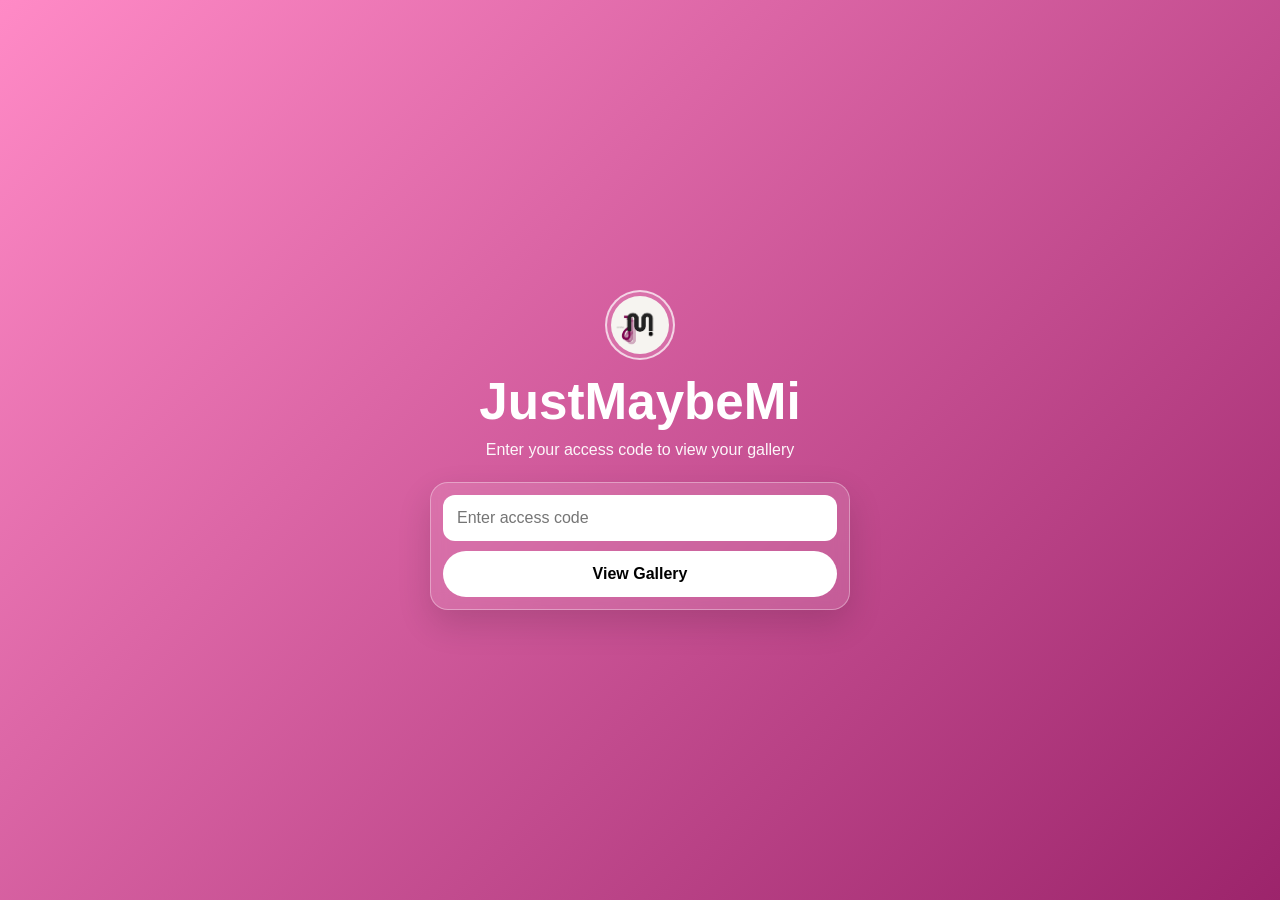
<file: index.html>
<!DOCTYPE html>
<html lang="en">
<head>
  <meta charset="UTF-8" />
  <meta name="viewport" content="width=device-width, initial-scale=1.0" />
  <title>JustMaybeMi</title>

  <style>
    * {
      box-sizing: border-box;
    }

    body {
      margin: 0;
      min-height: 100vh;
      display: flex;
      align-items: center;
      justify-content: center;
      font-family: Arial, sans-serif;
      background: linear-gradient(-45deg, #ffffff, #f4efe9, #7B024D, #ff8ac6);
      background-size: 400% 400%;
      animation: gradientShift 8s ease infinite;
      color: white;
      text-align: center;
      padding: 20px 16px;
    }

    @keyframes gradientShift {
      0% { background-position: 0% 50%; }
      50% { background-position: 100% 50%; }
      100% { background-position: 0% 50%; }
    }

    .box {
      width: 100%;
      max-width: 420px;
      display: flex;
      flex-direction: column;
      align-items: center;
      justify-content: center;
    }

    img {
      width: 70px;
      height: 70px;
      object-fit: cover;
      border-radius: 50%;
      margin-bottom: 16px;
      border: 2px solid rgba(255,255,255,0.7);
      padding: 4px;
      background: rgba(255,255,255,0.12);
    }

    h1 {
      margin: 0 0 10px;
      font-size: clamp(2.4rem, 9vw, 3.2rem);
      line-height: 1;
    }

    p {
      margin: 0 0 20px;
      max-width: 320px;
      line-height: 1.5;
      opacity: 0.95;
    }

    .form-wrap {
      width: 100%;
      background: rgba(255,255,255,0.12);
      border: 1px solid rgba(255,255,255,0.35);
      border-radius: 18px;
      padding: 12px;
      backdrop-filter: blur(8px);
      box-shadow: 0 14px 34px rgba(0, 0, 0, 0.14);
    }

    input {
      width: 100%;
      padding: 14px;
      border-radius: 12px;
      border: none;
      font-size: 1rem;
      margin-bottom: 10px;
      outline: none;
    }

    button {
      width: 100%;
      padding: 14px;
      border-radius: 999px;
      border: none;
      background: white;
      color: black;
      font-weight: bold;
      cursor: pointer;
      font-size: 1rem;
    }

    @media (max-width: 480px) {
      body {
        padding: 18px 14px;
      }

      .box {
        max-width: 100%;
      }

      .form-wrap {
        padding: 10px;
        border-radius: 16px;
      }

      p {
        font-size: 0.95rem;
      }
    }
  </style>
</head>
<body>
  <div class="box">
    <img src="logo.png" alt="Logo">

    <h1>JustMaybeMi</h1>

    <p>Enter your access code to view your gallery</p>

    <div class="form-wrap">
      <input 
        id="codeInput" 
        type="text" 
        placeholder="Enter access code"
        autocomplete="off"
      >

      <button onclick="openGallery()">View Gallery</button>
    </div>
  </div>
  
<script>
  function openGallery() {
    const code = document.getElementById("codeInput").value.trim().toUpperCase();

    if (code === "LAUREN") {
      window.location.href = "client-a-k47m2x.html";
    } else if (code === "BILLBOARD") {
      window.location.href = "client-b-r82n5q.html";
    } else if (code === "COLC") {
      window.location.href = "client-c.html";
    } else {
      alert("Invalid access code");
    }
  }

  document.getElementById("codeInput").addEventListener("keydown", function(e) {
    if (e.key === "Enter") {
      openGallery();
    }
  });
</script>
</file>
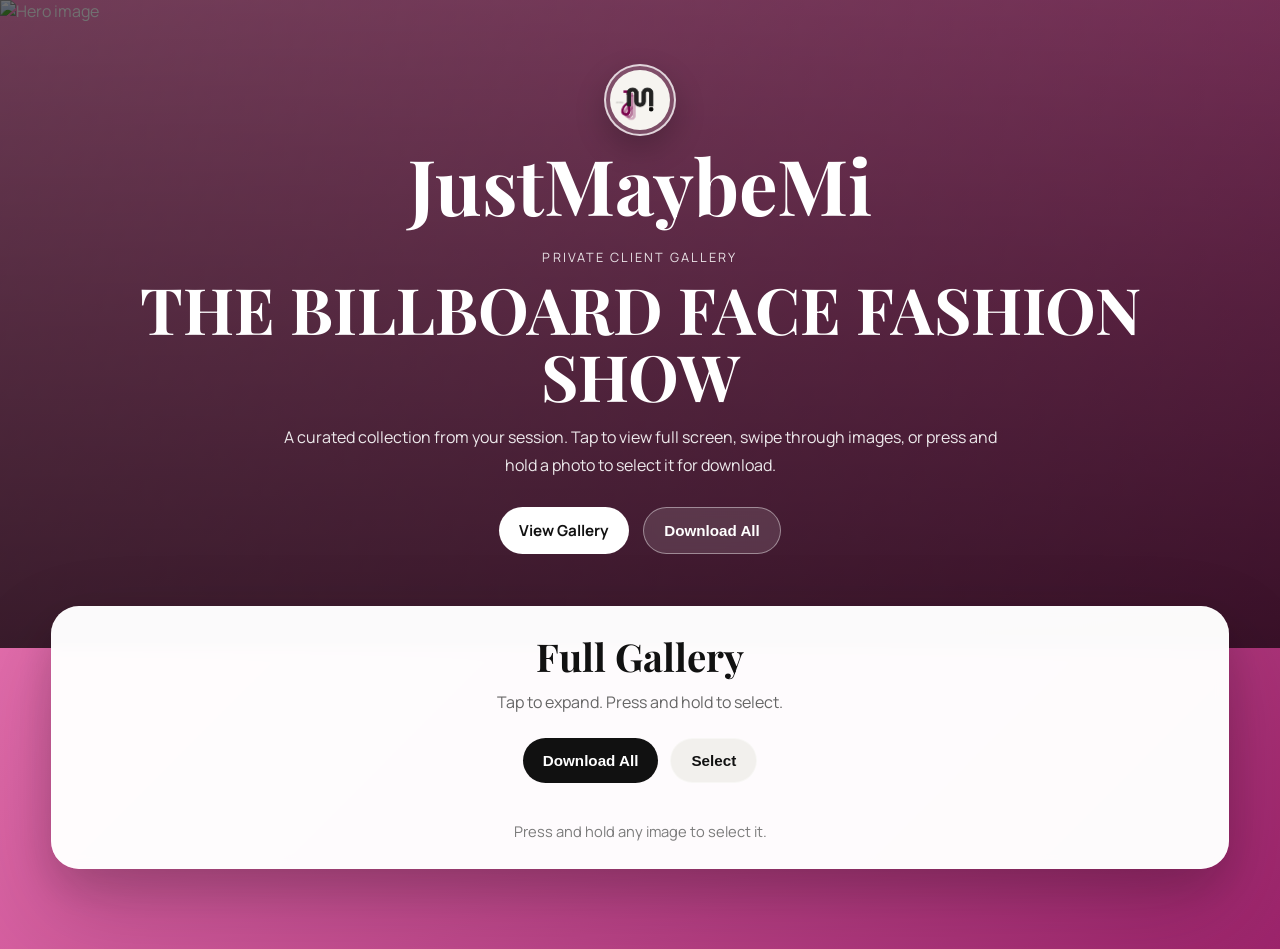
<file: client-a-k47m2x.html>
<!DOCTYPE html>
<html lang="en">
<head>
  <meta charset="UTF-8" />
  <meta name="viewport" content="width=device-width, initial-scale=1.0" />
  <title>BILLBOARD FACE FASHION SHOW OCTOBER 25TH 2026 | JustMaybeMi</title>

  <!-- SPEED FIX: connect to Firebase servers early -->
  <link rel="preconnect" href="https://firebasestorage.googleapis.com" crossorigin>
  <link rel="preconnect" href="https://www.gstatic.com" crossorigin>

  <link href="https://fonts.googleapis.com/css2?family=Manrope:wght@400;500;600;700&family=Playfair+Display:wght@600;700&display=swap" rel="stylesheet">

  <style>
    * {
      box-sizing: border-box;
      -webkit-tap-highlight-color: transparent;
    }

    html {
      scroll-behavior: smooth;
    }

    body {
      margin: 0;
      font-family: 'Manrope', sans-serif;
      background: linear-gradient(-45deg, #ffffff, #f4efe9, #7B024D, #ff8ac6);
      background-size: 400% 400%;
      animation: gradientShift 10s ease infinite;
      color: white;
    }

    @keyframes gradientShift {
      0% { background-position: 0% 50%; }
      50% { background-position: 100% 50%; }
      100% { background-position: 0% 50%; }
    }

    a {
      color: inherit;
      text-decoration: none;
    }

    .hero {
      position: relative;
      min-height: 72vh;
      display: flex;
      align-items: center;
      justify-content: center;
      overflow: hidden;
    }

    .hero-bg {
      position: absolute;
      inset: 0;
      width: 100%;
      height: 100%;
      object-fit: cover;
    }

    .hero-overlay {
      position: absolute;
      inset: 0;
      background:
        linear-gradient(to bottom, rgba(0, 0, 0, 0.34), rgba(0, 0, 0, 0.62)),
        linear-gradient(to right, rgba(0, 0, 0, 0.34), rgba(0, 0, 0, 0.12));
    }

    .hero-content {
      position: relative;
      z-index: 2;
      width: min(92%, 1180px);
      padding: 34px 0 64px;
      text-align: center;
    }

    .brand-link {
      display: inline-flex;
      flex-direction: column;
      align-items: center;
      gap: 10px;
      margin-bottom: 18px;
    }

    .logo {
      width: 72px;
      height: 72px;
      object-fit: cover;
      border-radius: 50%;
      border: 2px solid rgba(255,255,255,0.76);
      padding: 4px;
      background: rgba(255,255,255,0.14);
      box-shadow: 0 12px 30px rgba(0,0,0,0.22);
    }

    .brand-name {
      margin: 0;
      font-family: 'Playfair Display', serif;
      font-size: clamp(2.6rem, 6vw, 5rem);
      line-height: 1;
    }

    .session-label {
      margin: 8px 0 10px;
      text-transform: uppercase;
      letter-spacing: 0.16em;
      font-size: 0.8rem;
      color: rgba(255,255,255,0.86);
    }

    .session-title {
      margin: 0 0 14px;
      font-family: 'Playfair Display', serif;
      font-size: clamp(2.1rem, 5vw, 4rem);
      line-height: 1.04;
    }

    .hero-text {
      max-width: 720px;
      margin: 0 auto 28px;
      color: rgba(255,255,255,0.9);
      line-height: 1.75;
      font-size: 1rem;
    }

    .hero-actions {
      display: flex;
      justify-content: center;
      gap: 14px;
      flex-wrap: wrap;
    }

    .hero-btn, .btn {
      border: none;
      border-radius: 999px;
      padding: 13px 20px;
      font-size: 0.95rem;
      font-weight: 700;
      cursor: pointer;
      transition: transform 0.2s ease, box-shadow 0.2s ease, opacity 0.2s ease;
    }

    .hero-btn:hover, .btn:hover {
      transform: translateY(-1px);
      box-shadow: 0 12px 24px rgba(0,0,0,0.14);
    }

    .hero-btn.primary, .btn.primary {
      background: white;
      color: #111;
    }

    .hero-btn.secondary, .btn.secondary {
      background: rgba(255,255,255,0.12);
      color: white;
      border: 1px solid rgba(255,255,255,0.42);
      backdrop-filter: blur(6px);
    }

    .gallery-section {
      width: min(92%, 1180px);
      margin: -42px auto 80px;
      position: relative;
      z-index: 3;
    }

    .gallery-shell {
      background: rgba(255,255,255,0.98);
      color: #111;
      border-radius: 28px;
      padding: 24px 22px 28px;
      box-shadow:
        0 40px 90px rgba(37, 9, 28, 0.22),
        0 18px 40px rgba(0,0,0,0.14),
        0 0 0 1px rgba(255,255,255,0.24) inset;
      backdrop-filter: blur(6px);
    }

    .gallery-header {
      text-align: center;
      margin-bottom: 22px;
    }

    .gallery-header h3 {
      font-family: 'Playfair Display', serif;
      font-size: clamp(1.65rem, 3vw, 2.4rem);
      margin: 0 0 8px;
    }

    .gallery-header p {
      margin: 0;
      color: #666;
      line-height: 1.6;
    }

    .top-actions {
      display: flex;
      justify-content: center;
      gap: 12px;
      flex-wrap: wrap;
      margin-bottom: 22px;
    }

    .btn.primary {
      background: #111;
      color: white;
    }

    .btn.secondary {
      background: #f2f0ed;
      color: #111;
    }

    .hidden {
      display: none !important;
    }

    .gallery-grid {
      display: grid;
      grid-template-columns: repeat(3, 1fr);
      gap: 16px;
    }

    .photo-card {
      position: relative;
      border-radius: 18px;
      overflow: hidden;
      background: white;
      box-shadow: 0 8px 22px rgba(0,0,0,0.08);
      touch-action: manipulation;
    }

    .photo-card img {
      width: 100%;
      aspect-ratio: 1 / 1;
      object-fit: cover;
      display: block;
      cursor: pointer;
      transition: transform 0.28s ease;
      user-select: none;
      -webkit-user-drag: none;
    }

    .photo-card:hover img {
      transform: scale(1.02);
    }

    .photo-card.selected {
      outline: 4px solid #7B024D;
      box-shadow: 0 10px 26px rgba(123,2,77,0.18);
    }

    .selection-badge {
      position: absolute;
      top: 10px;
      right: 10px;
      width: 30px;
      height: 30px;
      border-radius: 50%;
      background: rgba(255,255,255,0.94);
      color: #111;
      display: none;
      align-items: center;
      justify-content: center;
      font-size: 0.9rem;
      font-weight: 700;
      box-shadow: 0 4px 12px rgba(0,0,0,0.14);
    }

    .selecting .selection-badge {
      display: flex;
    }

    .photo-card.selected .selection-badge {
      background: #7B024D;
      color: white;
    }

    .press-hint {
      text-align: center;
      margin-top: 16px;
      color: #7b7b7b;
      font-size: 0.92rem;
    }

    .lightbox {
      position: fixed;
      inset: 0;
      background: rgba(0,0,0,0.96);
      display: none;
      align-items: center;
      justify-content: center;
      z-index: 9999;
      padding: 18px;
      touch-action: pan-y;
    }

    .lightbox.active {
      display: flex;
    }

    .lightbox-inner {
      position: relative;
      width: min(100%, 1120px);
      height: 100%;
      display: flex;
      align-items: center;
      justify-content: center;
      text-align: center;
    }

    .lightbox-image {
      max-width: 100%;
      max-height: 82vh;
      border-radius: 18px;
      box-shadow: 0 22px 60px rgba(0,0,0,0.34);
      object-fit: contain;
      user-select: none;
      -webkit-user-drag: none;
    }

    .lightbox-topbar {
      position: absolute;
      top: 12px;
      left: 0;
      right: 0;
      display: flex;
      align-items: center;
      justify-content: space-between;
      gap: 12px;
      padding: 0 12px;
    }

    .back-btn,
    .close-btn,
    .arrow-btn {
      border: none;
      border-radius: 999px;
      background: rgba(255,255,255,0.14);
      color: white;
      cursor: pointer;
      backdrop-filter: blur(6px);
    }

    .back-btn,
    .close-btn {
      padding: 12px 16px;
      font-size: 0.95rem;
      font-weight: 600;
    }

    .lightbox-counter {
      color: rgba(255,255,255,0.9);
      font-size: 0.95rem;
      font-weight: 600;
    }

    .arrow-btn {
      position: absolute;
      top: 50%;
      transform: translateY(-50%);
      width: 52px;
      height: 52px;
      font-size: 1.5rem;
    }

    .prev-btn { left: 14px; }
    .next-btn { right: 14px; }

    .selection-bar {
      position: fixed;
      left: 16px;
      right: 16px;
      bottom: 16px;
      z-index: 10000;
      background: rgba(17,17,17,0.94);
      color: white;
      border-radius: 22px;
      padding: 14px 14px;
      display: none;
      align-items: center;
      justify-content: space-between;
      gap: 12px;
      box-shadow: 0 20px 40px rgba(0,0,0,0.28);
      backdrop-filter: blur(8px);
    }

    .selection-bar.active {
      display: flex;
    }

    .selection-info {
      font-size: 0.95rem;
      font-weight: 600;
    }

    .selection-actions {
      display: flex;
      gap: 10px;
      flex-wrap: wrap;
    }

    .selection-actions button {
      border: none;
      border-radius: 999px;
      padding: 11px 15px;
      font-weight: 700;
      cursor: pointer;
    }

    .selection-download {
      background: white;
      color: #111;
    }

    .selection-cancel {
      background: rgba(255,255,255,0.12);
      color: white;
      border: 1px solid rgba(255,255,255,0.22);
    }

    @media (max-width: 900px) {
      .gallery-grid {
        grid-template-columns: repeat(2, 1fr);
      }

      .gallery-section {
        margin-top: -26px;
      }
    }

    @media (max-width: 580px) {
      .hero {
        min-height: 62vh;
      }

      .hero-content {
        padding: 28px 0 44px;
      }

      .hero-text {
        font-size: 0.95rem;
        line-height: 1.65;
      }

      .gallery-shell {
        padding: 18px 14px 22px;
        border-radius: 24px;
      }

      .gallery-grid {
        grid-template-columns: repeat(2, 1fr);
        gap: 10px;
      }

      .photo-card img {
        aspect-ratio: 4 / 5;
      }

      .hero-actions,
      .top-actions {
        gap: 10px;
      }

      .hero-btn,
      .btn {
        width: 100%;
      }

      .arrow-btn {
        width: 44px;
        height: 44px;
      }

      .back-btn,
      .close-btn {
        padding: 10px 14px;
        font-size: 0.88rem;
      }

      .selection-bar {
        left: 10px;
        right: 10px;
        bottom: 10px;
        border-radius: 18px;
        padding: 12px;
        flex-direction: column;
        align-items: stretch;
      }

      .selection-actions {
        width: 100%;
      }

      .selection-actions button {
        flex: 1;
      }
    }
  </style>
</head>
<body>
  <section class="hero">
    <img id="heroBg" class="hero-bg" alt="Hero image">
    <div class="hero-overlay"></div>

    <div class="hero-content">
      <a href="index.html" class="brand-link">
        <img src="logo.png" class="logo" alt="JustMaybeMi logo">
        <h1 class="brand-name">JustMaybeMi</h1>
      </a>

      <p class="session-label">Private Client Gallery</p>
      <h2 class="session-title">THE BILLBOARD FACE FASHION SHOW</h2>
      <p class="hero-text">
        A curated collection from your session. Tap to view full screen, swipe through images, or press and hold a photo to select it for download.
      </p>

      <div class="hero-actions">
        <a href="#gallery" class="hero-btn primary">View Gallery</a>
        <button class="hero-btn secondary" id="heroDownloadAll" type="button">Download All</button>
      </div>
    </div>
  </section>

  <section class="gallery-section" id="gallery">
    <div class="gallery-shell">
      <div class="gallery-header">
        <h3>Full Gallery</h3>
        <p>Tap to expand. Press and hold to select.</p>
      </div>

      <div class="top-actions">
        <button class="btn primary" id="downloadAll">Download All</button>
        <button class="btn secondary" id="selectBtn">Select</button>
        <button class="btn primary hidden" id="downloadSelectedTop">Download Selected</button>
        <button class="btn secondary hidden" id="cancelSelectTop">Cancel</button>
      </div>

      <div class="gallery-grid" id="galleryGrid"></div>
      <div class="press-hint">Press and hold any image to select it.</div>
    </div>
  </section>

  <div class="lightbox" id="lightbox">
    <div class="lightbox-inner">
      <div class="lightbox-topbar">
        <button class="back-btn" id="backToGallery">← Back to Gallery</button>
        <div class="lightbox-counter" id="counter">1 / 1</div>
        <button class="close-btn" id="close">Close</button>
      </div>

      <button class="arrow-btn prev-btn" id="prev">‹</button>
      <img id="lightboxImg" class="lightbox-image" alt="Full image">
      <button class="arrow-btn next-btn" id="next">›</button>
    </div>
  </div>

  <div class="selection-bar" id="selectionBar">
    <div class="selection-info" id="selectionInfo">1 selected</div>
    <div class="selection-actions">
      <button class="selection-download" id="downloadSelectedBar">Download Selected</button>
      <button class="selection-cancel" id="cancelSelectionBar">Cancel</button>
    </div>
  </div>

 <script type="module">
  import { initializeApp } from "https://www.gstatic.com/firebasejs/10.12.5/firebase-app.js";
  import { getAuth, signInAnonymously } from "https://www.gstatic.com/firebasejs/10.12.5/firebase-auth.js";
  import { getStorage, ref, listAll, getDownloadURL } from "https://www.gstatic.com/firebasejs/10.12.5/firebase-storage.js";

  const firebaseConfig = {
    apiKey: "AIzaSyAhajOJDE7aLZ-VPJq1wtCTZCZPrs-FDes",
    authDomain: "justmaybemi.firebaseapp.com",
    projectId: "justmaybemi",
    storageBucket: "justmaybemi.firebasestorage.app",
    messagingSenderId: "1025934443334",
    appId: "1:1025934443334:web:90c86cd5eccca8c70c1b47"
  };

  const app = initializeApp(firebaseConfig);
  const auth = getAuth(app);
  await signInAnonymously(auth);

  const storage = getStorage(app);
  const galleryGrid = document.getElementById("galleryGrid");
  const heroBg = document.getElementById("heroBg");
  const lightbox = document.getElementById("lightbox");
  const lightboxImg = document.getElementById("lightboxImg");
  const counter = document.getElementById("counter");

  const selectionBar = document.getElementById("selectionBar");
  const selectionInfo = document.getElementById("selectionInfo");
  const selectBtn = document.getElementById("selectBtn");
  const downloadSelectedTop = document.getElementById("downloadSelectedTop");
  const cancelSelectTop = document.getElementById("cancelSelectTop");
  const downloadSelectedBar = document.getElementById("downloadSelectedBar");
  const cancelSelectionBar = document.getElementById("cancelSelectionBar");

  // Change this folder name for each client gallery
  const galleryFolder = "galleries/client-a";

  let images = [];
  let selected = new Set();
  let selectionMode = false;
  let index = 0;
  let touchStartX = 0;
  let touchEndX = 0;

  function updateCounter() {
    counter.textContent = `${index + 1} / ${images.length}`;
  }

  // SPEED FIX: quietly load the next and previous photos so swiping is instant
  function preloadImage(i) {
    if (!images.length) return;
    const pre = new Image();
    pre.decoding = "async";
    pre.src = images[(i + images.length) % images.length];
  }

  function preloadNeighbors() {
    preloadImage(index + 1);
    preloadImage(index - 1);
  }

  function openLightbox(imageIndex) {
    index = imageIndex;
    lightboxImg.src = images[index];
    updateCounter();
    preloadNeighbors();
    lightbox.classList.add("active");
    document.body.style.overflow = "hidden";
  }

  function closeLightbox() {
    lightbox.classList.remove("active");
    document.body.style.overflow = "";
  }

  function showNext() {
    index = (index + 1) % images.length;
    lightboxImg.src = images[index];
    updateCounter();
    preloadNeighbors();
  }

  function showPrev() {
    index = (index - 1 + images.length) % images.length;
    lightboxImg.src = images[index];
    updateCounter();
    preloadNeighbors();
  }

  function download(url) {
    const a = document.createElement("a");
    a.href = url;
    a.download = "";
    document.body.appendChild(a);
    a.click();
    a.remove();
  }

  function downloadAllImages() {
    images.forEach((url, i) => {
      setTimeout(() => download(url), i * 320);
    });
  }

  function updateSelectionUI() {
    galleryGrid.classList.toggle("selecting", selectionMode);

    const hasSelection = selected.size > 0;

    selectBtn.classList.toggle("hidden", selectionMode);
    downloadSelectedTop.classList.toggle("hidden", !selectionMode);
    cancelSelectTop.classList.toggle("hidden", !selectionMode);

    selectionBar.classList.toggle("active", hasSelection);
    selectionInfo.textContent = `${selected.size} selected`;

    if (!selectionMode && !hasSelection) {
      selectionBar.classList.remove("active");
    }
  }

  function enterSelectionMode() {
    selectionMode = true;
    updateSelectionUI();
  }

  function clearSelections() {
    selected.clear();
    document.querySelectorAll(".photo-card").forEach(card => card.classList.remove("selected"));
  }

  function exitSelectionMode() {
    selectionMode = false;
    clearSelections();
    updateSelectionUI();
  }

  function toggleSelection(card, url) {
    enterSelectionMode();
    card.classList.toggle("selected");

    if (selected.has(url)) {
      selected.delete(url);
    } else {
      selected.add(url);
    }

    if (selected.size === 0 && selectionMode) {
      selectionBar.classList.remove("active");
    }

    updateSelectionUI();
  }

  function downloadSelected() {
    const chosen = Array.from(selected);
    if (!chosen.length) return;

    chosen.forEach((url, i) => {
      setTimeout(() => download(url), i * 320);
    });
  }

 async function loadGallery() {
    const sortFn = (a, b) =>
      a.name.localeCompare(b.name, undefined, { numeric: true, sensitivity: "base" });

    let thumbs = [];
    let mds = [];

    // NEW: look for resized copies made by admin.html
    const thumbList = await listAll(ref(storage, `${galleryFolder}/thumb`));

    if (thumbList.items.length) {
      const sortedThumbs = thumbList.items.sort(sortFn);
      const urls = await Promise.all(sortedThumbs.map(async (item) => {
        const [t, m, f] = await Promise.all([
          getDownloadURL(item),
          getDownloadURL(ref(storage, `${galleryFolder}/md/${item.name}`)),
          getDownloadURL(ref(storage, `${galleryFolder}/full/${item.name}`))
        ]);
        return { t, m, f };
      }));
      thumbs = urls.map(u => u.t);
      mds = urls.map(u => u.m);
      images = urls.map(u => u.f); // full size is used for lightbox + downloads
    } else {
      // OLD galleries (files directly in the folder) still work exactly as before
      const result = await listAll(ref(storage, galleryFolder));
      const sortedItems = result.items.sort(sortFn);
      images = await Promise.all(sortedItems.map(item => getDownloadURL(item)));
      thumbs = images;
      mds = images;
    }

    if (!images.length) {
      galleryGrid.innerHTML = '<p style="grid-column:1/-1;text-align:center;color:#666;">No images found in this gallery yet.</p>';
      counter.textContent = "0 / 0";
      return;
    }

    // SPEED FIX: load the hero photo first, with top priority
    heroBg.fetchPriority = "high";
    heroBg.decoding = "async";
    heroBg.src = mds[0];
    counter.textContent = `1 / ${images.length}`;

    images.forEach((url, i) => {
      const card = document.createElement("div");
      card.className = "photo-card";

      const img = document.createElement("img");
      // SPEED FIX: first photos load right away, the rest load as you scroll
      img.loading = i < 6 ? "eager" : "lazy";
      img.decoding = "async";
      if (i < 6) img.fetchPriority = "high";
      img.src = thumbs[i];
      // NEW: responsive images, the browser picks thumb or medium by screen size
      if (mds[i] !== thumbs[i]) {
        img.srcset = `${thumbs[i]} 400w, ${mds[i]} 1200w`;
        img.sizes = "(max-width: 580px) 50vw, (max-width: 900px) 50vw, 33vw";
      }
      img.alt = "Gallery image";

      const badge = document.createElement("div");
      badge.className = "selection-badge";
      badge.textContent = "✓";

      let pressTimer = null;
      let longPressTriggered = false;

      const startPress = () => {
        longPressTriggered = false;
        pressTimer = setTimeout(() => {
          longPressTriggered = true;
          toggleSelection(card, url);
        }, 420);
      };

      const cancelPress = () => {
        clearTimeout(pressTimer);
      };

      img.addEventListener("pointerdown", startPress);
      img.addEventListener("pointerup", cancelPress);
      img.addEventListener("pointerleave", cancelPress);
      img.addEventListener("pointercancel", cancelPress);

      img.addEventListener("click", () => {
        if (longPressTriggered) {
          longPressTriggered = false;
          return;
        }

        if (selectionMode) {
          toggleSelection(card, url);
        } else {
          openLightbox(i);
        }
      });

      card.appendChild(img);
      card.appendChild(badge);
      galleryGrid.appendChild(card);
    });
  }
</file>
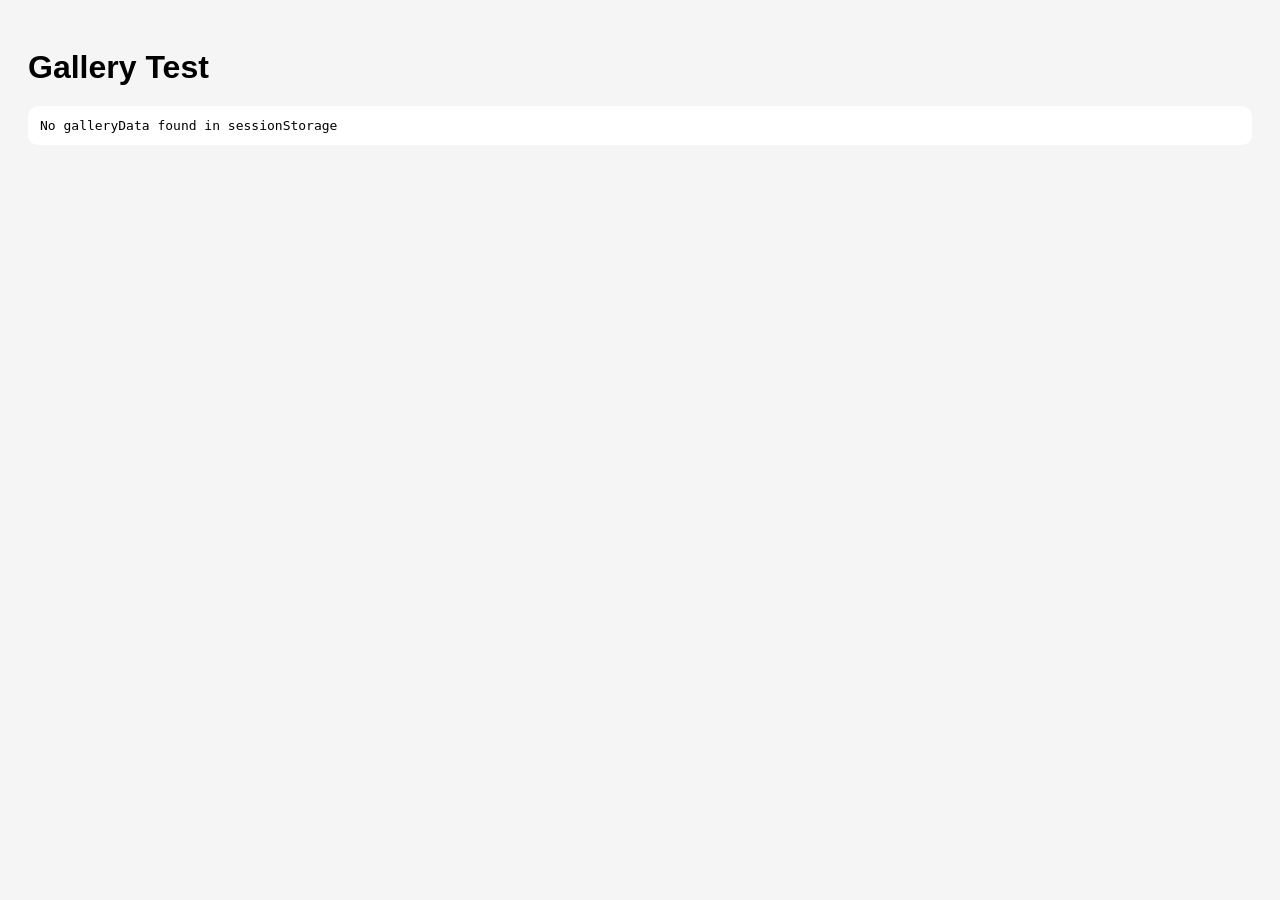
<file: gallery.html>
<!DOCTYPE html>
<html lang="en">
<head>
  <meta charset="UTF-8" />
  <meta name="viewport" content="width=device-width, initial-scale=1.0" />
  <title>Gallery Test</title>
  <style>
    body {
      font-family: Arial, sans-serif;
      padding: 20px;
      background: #f5f5f5;
    }
    h1 {
      margin-bottom: 20px;
    }
    .grid {
      display: grid;
      grid-template-columns: repeat(2, 1fr);
      gap: 16px;
    }
    img {
      width: 100%;
      border-radius: 12px;
      display: block;
      background: #ddd;
    }
    pre {
      background: white;
      padding: 12px;
      border-radius: 10px;
      overflow: auto;
    }
  </style>
</head>
<body>
  <h1 id="title">Gallery Test</h1>
  <pre id="debug"></pre>
  <div class="grid" id="gallery"></div>

  <script>
    const raw = sessionStorage.getItem("galleryData");
    const debug = document.getElementById("debug");
    const title = document.getElementById("title");
    const gallery = document.getElementById("gallery");

    if (!raw) {
      debug.textContent = "No galleryData found in sessionStorage";
    } else {
      const data = JSON.parse(raw);
      debug.textContent = JSON.stringify(data, null, 2);

      title.textContent = data.sessionTitle || "Gallery Test";

      if (data.images && data.images.length) {
        data.images.forEach((url) => {
          const img = document.createElement("img");
          img.src = url;
          img.alt = "Gallery image";
          gallery.appendChild(img);
        });
      } else {
        debug.textContent += "\n\nNo images found in returned data.";
      }
    }
  </script>
</body>
</html>
</file>
